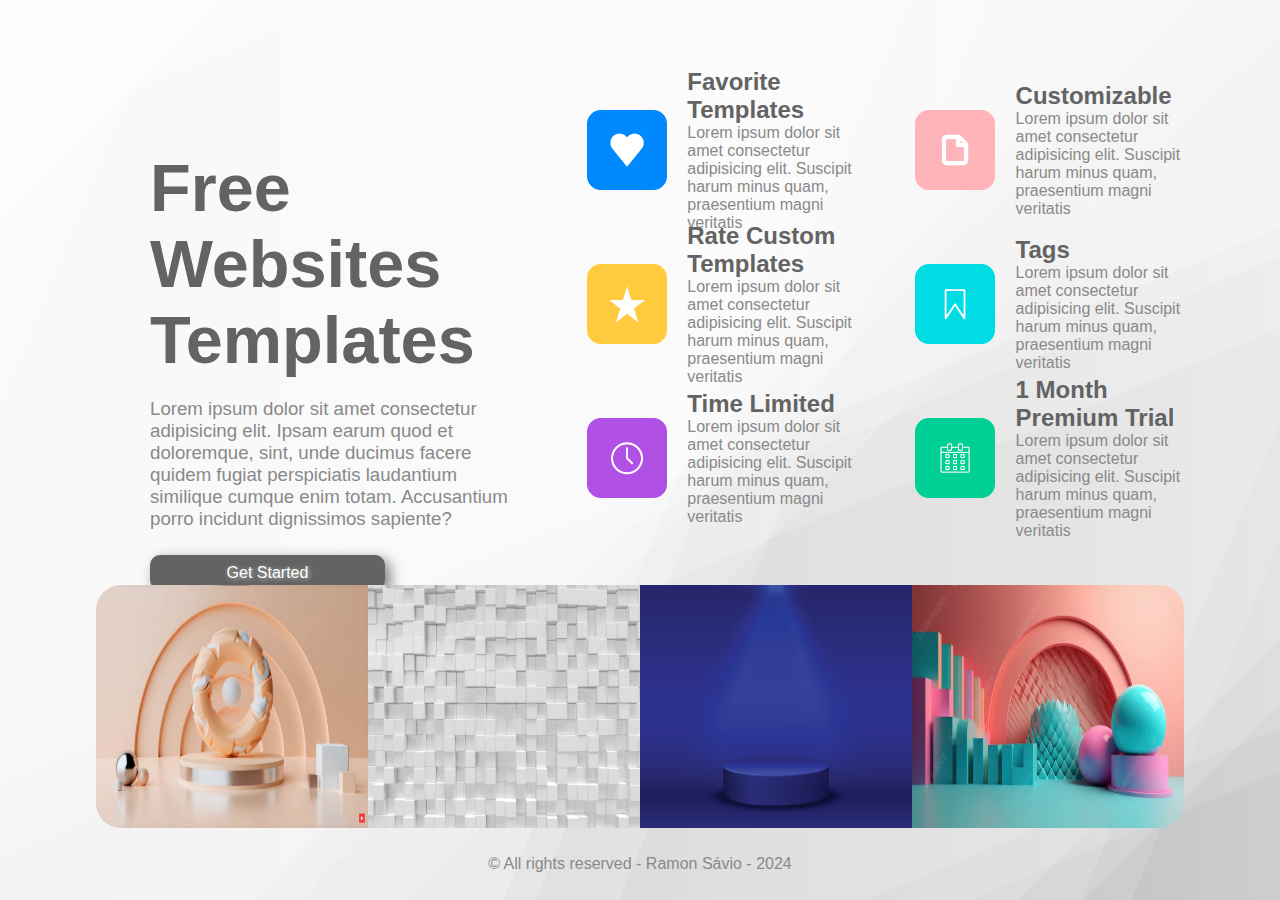
<file: index.html>
<!DOCTYPE html>
<html lang="pt-br">
<head>
    <meta charset="UTF-8">
    <meta name="viewport" content="width=device-width, initial-scale=1.0">
    <link rel="stylesheet" href="style.css">
    <title>Free Websites Templates | Atividade EBAC</title>
</head>
<body>
    <div class="upper-container">
        <div class="upper-left-container">
            <section id="get-started">
                <h1>Free Websites Templates</h1>
                <h3>Lorem ipsum dolor sit amet consectetur adipisicing elit. Ipsam earum quod et doloremque, sint, unde ducimus facere quidem fugiat perspiciatis laudantium similique cumque enim totam. Accusantium porro incidunt dignissimos sapiente?</h3>
                <a href="./form.html"><button class="btn">Get Started</button></a>
            </section>
        </div>
        <div class="upper-right-container">
            <section id="squares">
                <div class="card">
                    <img src="./images/heart.png" alt="coração" id="icon" draggable="false">
                    <p>
                        <strong>Favorite Templates</strong> <br>
                        Lorem ipsum dolor sit amet consectetur adipisicing elit. Suscipit harum minus quam, praesentium magni veritatis
                    </p>
                </div>
                <div class="card">
                    <img src="./images/page.png" alt="página" id="icon" draggable="false">
                    <p>
                        <strong>Customizable</strong> <br>
                        Lorem ipsum dolor sit amet consectetur adipisicing elit. Suscipit harum minus quam, praesentium magni veritatis
                    </p>
                </div>
                <div class="card">
                    <img src="./images/star.png" alt="estrela" id="icon" draggable="false">
                    <p>
                        <strong>Rate Custom Templates</strong> <br>
                        Lorem ipsum dolor sit amet consectetur adipisicing elit. Suscipit harum minus quam, praesentium magni veritatis
                    </p>
                </div>
                <div class="card">
                    <img src="./images/flag.png" alt="bandeira" id="icon" draggable="false">
                    <p>
                        <strong>Tags</strong> <br>
                        Lorem ipsum dolor sit amet consectetur adipisicing elit. Suscipit harum minus quam, praesentium magni veritatis
                    </p>
                </div>
                <div class="card">
                    <img src="./images/clock.png" alt="relógio" id="icon" draggable="false">
                    <p>
                        <strong>Time Limited</strong> <br>
                        Lorem ipsum dolor sit amet consectetur adipisicing elit. Suscipit harum minus quam, praesentium magni veritatis
                    </p>
                </div>
                <div class="card">
                    <img src="./images/calendar.png" alt="calendário" id="icon" draggable="false">
                    <p>
                        <strong>1 Month Premium Trial</strong> <br>
                        Lorem ipsum dolor sit amet consectetur adipisicing elit. Suscipit harum minus quam, praesentium magni veritatis
                    </p>
                </div>
            </section>
        </div>
    </div>
    <div class="bottom-container">
        <section id="gallery">
            <img src="./images/gallery3.png" alt="3d art Example" id="img1" draggable="false">
            <img src="./images/gallery2.jpg" alt="3d art Example" draggable="false">
            <img src="./images/gallery1.jpg" alt="3d art Example" draggable="false">
            <img src="./images/gallery4.png" alt="3d art Example" id="img2" draggable="false">
        </section> <br>
    </div>
    <footer>
        <p>&copy; All rights reserved - Ramon Sávio - 2024</p>
    </footer>
</body>
</html>
</file>
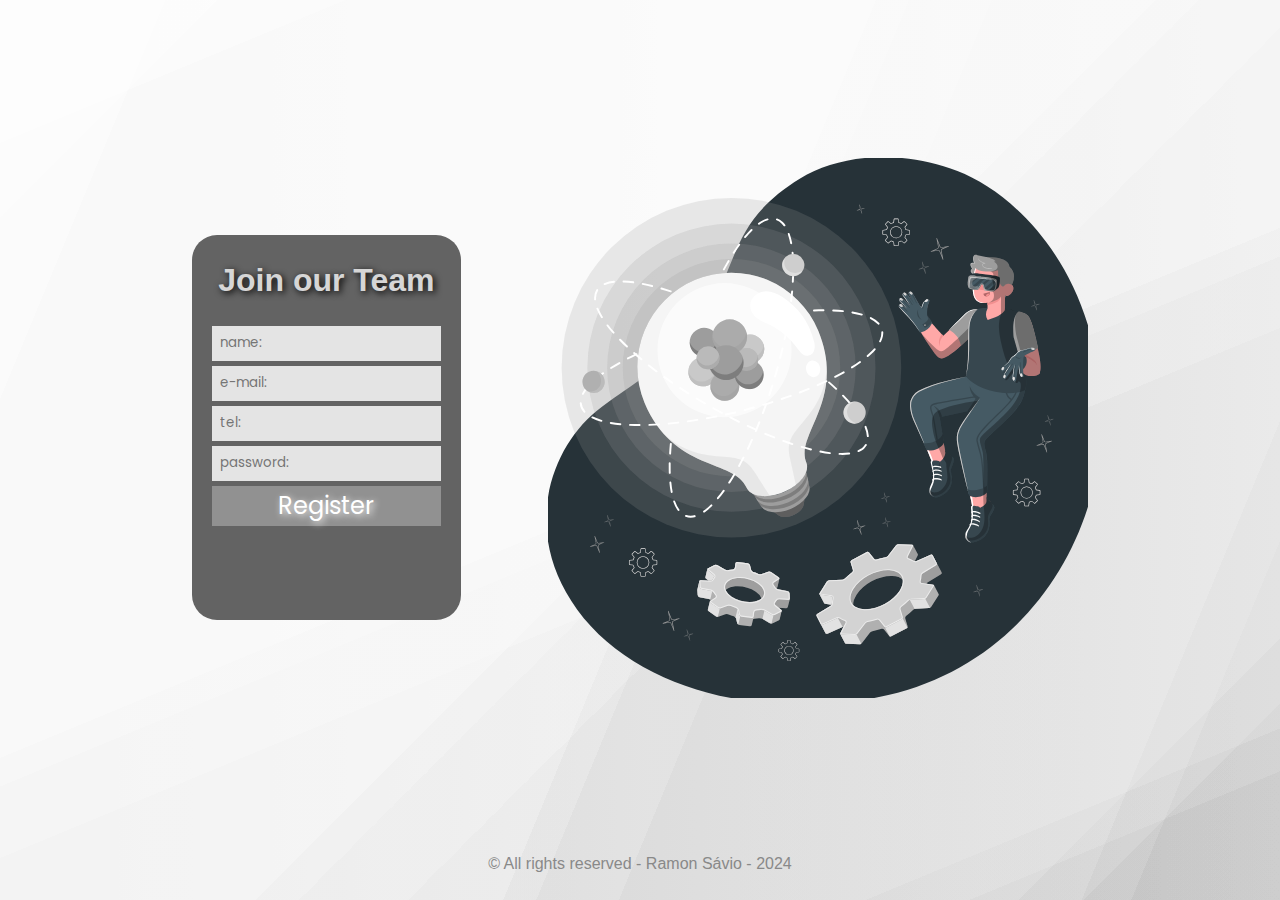
<file: form.html>
<!DOCTYPE html>
<html lang="pt-br">
<head>
    <meta charset="UTF-8">
    <meta name="viewport" content="width=device-width, initial-scale=1.0">
    <link rel="stylesheet" href="style.css">
    <title>Free Websites Templates - Form| Atividade EBAC</title>
</head>
<body>
    <div class="container">
        <div class="box">
            <h1>Join our Team</h1>
            <div class="textfield">
                <form>
                    <input type="text" name="name" placeholder="name: " required>
                    <input type="email" name="email" placeholder="e-mail: " required>
                    <input type="tel" name="tel" placeholder="tel: ">
                    <input type="password" name="password" placeholder="password: " required>
                    <button type="submit">Register</button>
                </form>
            </div>
        </div>
        <img src="./images/innovation-animate.svg" alt="Illustration" class="illustration">
    </div>
    <footer>
        <p>&copy; All rights reserved - Ramon Sávio - 2024</p>
    </footer>
</body>
</html>
</file>
<file: style.css>
@import url('https://fonts.googleapis.com/css2?family=Poppins&display=swap');

* {
    padding: 0;
    margin: 0;
    box-sizing: border-box;
}

body {
    font-family: Poppis, sans-serif;
    width: 100vw;
    height: 100vh;
    background-image: linear-gradient(112.5deg, rgb(214, 214, 214) 0%, rgb(214, 214, 214) 10%,rgb(195, 195, 195) 10%, rgb(195, 195, 195) 53%,rgb(176, 176, 176) 53%, rgb(176, 176, 176) 55%,rgb(157, 157, 157) 55%, rgb(157, 157, 157) 60%,rgb(137, 137, 137) 60%, rgb(137, 137, 137) 88%,rgb(118, 118, 118) 88%, rgb(118, 118, 118) 91%,rgb(99, 99, 99) 91%, rgb(99, 99, 99) 100%),linear-gradient(157.5deg, rgb(214, 214, 214) 0%, rgb(214, 214, 214) 10%,rgb(195, 195, 195) 10%, rgb(195, 195, 195) 53%,rgb(176, 176, 176) 53%, rgb(176, 176, 176) 55%,rgb(157, 157, 157) 55%, rgb(157, 157, 157) 60%,rgb(137, 137, 137) 60%, rgb(137, 137, 137) 88%,rgb(118, 118, 118) 88%, rgb(118, 118, 118) 91%,rgb(99, 99, 99) 91%, rgb(99, 99, 99) 100%),linear-gradient(135deg, rgb(214, 214, 214) 0%, rgb(214, 214, 214) 10%,rgb(195, 195, 195) 10%, rgb(195, 195, 195) 53%,rgb(176, 176, 176) 53%, rgb(176, 176, 176) 55%,rgb(157, 157, 157) 55%, rgb(157, 157, 157) 60%,rgb(137, 137, 137) 60%, rgb(137, 137, 137) 88%,rgb(118, 118, 118) 88%, rgb(118, 118, 118) 91%,rgb(99, 99, 99) 91%, rgb(99, 99, 99) 100%),linear-gradient(90deg, rgb(195, 195, 195),rgb(228, 228, 228)); background-blend-mode:overlay,overlay,overlay,normal;
}

input, button {
    font-family: Poppis, sans-serif;
}

.upper-container {
    display: flex;
    flex-direction: row;
    width: 100%;
    height: 65%;
}

.bottom-container {
    width: 100%;
    height: 30%;
    display: flex;
    justify-content: center;
    align-items: flex-start;
}

.upper-left-container {
    padding-top: 150px;
    padding-left: 150px;
    width: 40%;
    height: 100%;
}

.upper-left-container h1 {
    color: #636363;
    font-size: 50pt;
    margin-bottom: 20px;
}

.upper-left-container h3 {
    color: #898989;
    font-size: 14pt;
    font-weight: normal;
}

.upper-right-container {
    width: 60%;
    height: 100%;
}

.btn {
    color: #fff;
    font-size: 12pt;
    text-shadow: 1px 1px 5px #ffffff9c;
    margin-top: 25px;
    width: 235px;
    height: 35px;
    border-radius: 10px;
    background-color: #636363;
    border: none;
    box-shadow: 5px 5px 14px rgba(0, 0, 0, 0.514);
    transition: 0.75s;
}

.btn:hover {
    cursor: pointer;
    box-shadow: 5px 5px 14px rgba(0, 0, 0, 0.678);
    width: 265px;
    height: 45px;
    background-color: #fff;
    font-size: 14pt;
    color: black;
}

#squares {
    padding-top: 13%;
    padding-left: 5%;
    padding-bottom: 3%;
    width: 100%;
    height: 100%;
    display: flex;
    flex-wrap: wrap;
}

.card {

    width: 40%;
    height: 80px;
    display: flex;
    align-items: center;
    margin-top: 10px;
    margin-left: 5%;
}

.card p {
    margin-left: 7%;
    color: #898989;
    font-size: 12pt;
}

.card p strong {
    color: #636363;
    font-weight: bolder;
    font-size: 18pt;
}

#icon {
    height: 80px;
}

#gallery {
    width: 85%;
    height: 90%;
    display: flex;
    flex-direction: row;
}

#gallery img {
    height: 100%;
    width: 25%;
}

#img1 {
    border-radius: 25px 0px 0 25px;
}

#img2 {
    border-radius: 0px 25px 25px 0;
}

footer {
    text-align: center;
    color: #898989;
}

.container {
    width: 100%;
    height: 95%;
    display: flex;
    justify-content: space-between;
    align-items: center;
    padding: 0 15%;
}

.box {
    background-color: #636363;
    width: 30%;
    height: 45%;
    border-radius: 25px;
    display: flex;
    align-items: center;
    flex-direction: column;
}

.container h1 {
    color: #D6D6D6;
    font-weight: bolder;
    margin-top: 10%;
    margin-bottom: 10%;
    text-shadow: 2px 2px 7px black;
}

.textfield {
    color: aqua;
    width: 100%;
    height: 100%;
}

form {
    display: flex;
    align-items: center;
    flex-direction: column;
}

form input {
    background: #E4E4E4;
    padding: 3%;
    border: none;
    outline: none;
    width: 85%;
    margin-bottom: 5px;
    height: 35px;
}

form button {
    background-color: #919191;
    border: none;
    outline: none;
    width: 85%;
    height: 40px;
    transition: 0.5s;
    font-size: 18pt;
    text-shadow: 2px 2px 7px #fff;
    color: #fff;
}

form button:hover {
    cursor: pointer;
    background: #fff;
    color: black;
    text-shadow: 2px 2px 7px black;
}

form input, form button, form h1 {
    font-family: Poppins,sans-serif;
}

.illustration {
    height: 60vh;
}
</file>
